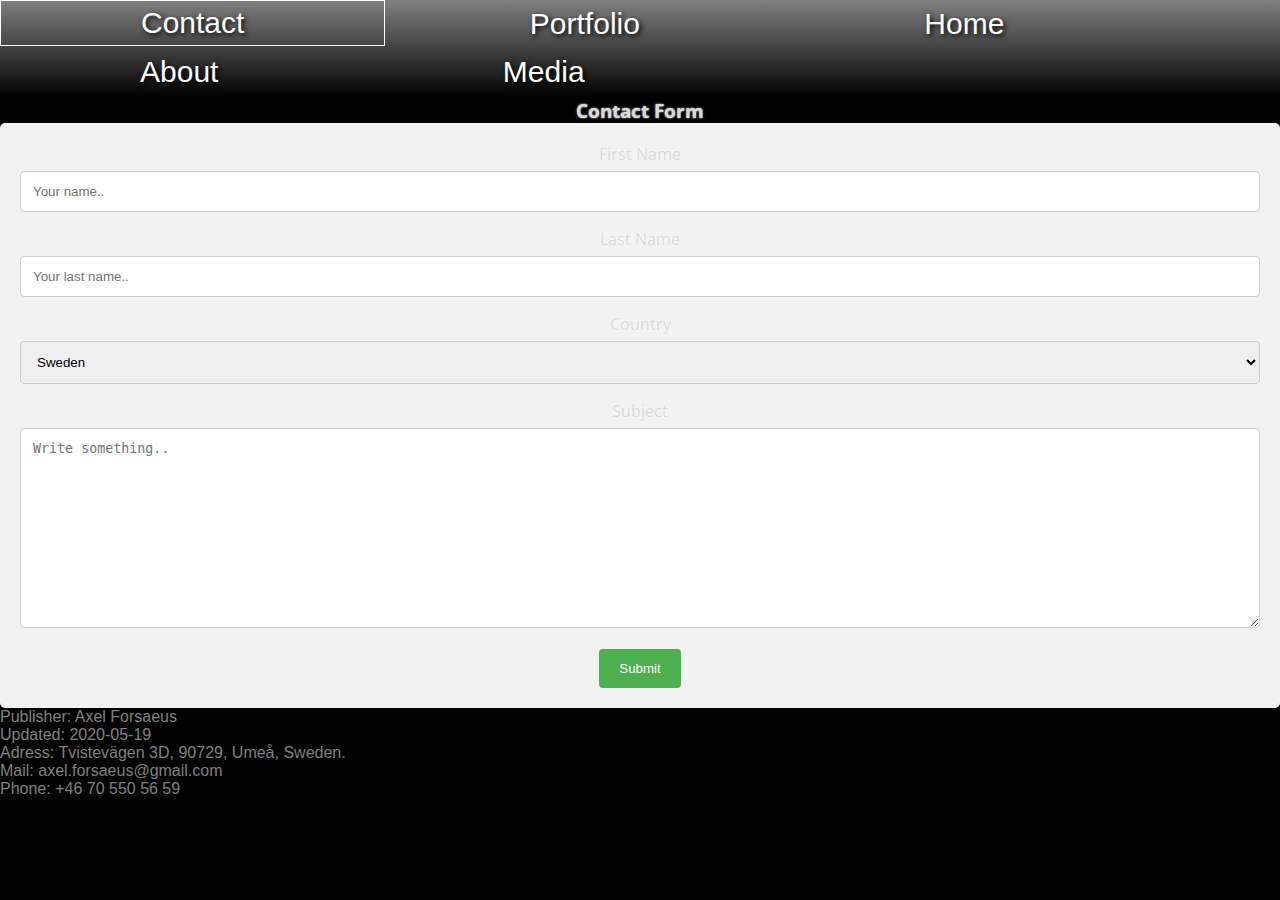
<file: contact.html>
<!DOCTYPE html>
<html lang="en">
  <head>
    <meta http-equiv="content-type" content=text/html; charset="utf-8">
    <meta name="keywords" content="DJ, Axelerate, Axel Fuji Forsaeus, Axel Forsaeus">
    <meta name="description" content="Portfolio for the artist Axelerate">
    <meta name="author" content="Axel Forsaeus">
    <meta http-equiv="refresh" content="30">
    <meta name="viewport" content="width=device-width, initial-scale=1.0">
    <link rel="stylesheet" href="stylesheet.css" type="text/css" />
      <link href="https://fonts.googleapis.com/css?family=Open+Sans" rel="stylesheet">
    <title>Axelerate: Contact</title>
    <style>
      body {font-family: Arial, Helvetica, sans-serif;}
      * {box-sizing: border-box;}
      input[type=text], select, textarea {
      width: 100%;
      padding: 12px;
      border: 1px solid #ccc;
      border-radius: 4px;
      box-sizing: border-box;
      margin-top: 6px;
      margin-bottom: 16px;
      resize: vertical;
      }
      input[type=submit] {
      background-color: #4CAF50;
      color: white;
      padding: 12px 20px;
      border: none;
      border-radius: 4px;
      cursor: pointer;
      }
      input[type=submit]:hover {
      background-color: #45a049;
      }
      .container {
      border-radius: 5px;
      background-color: #f2f2f2;
      padding: 20px;
      }
    </style>
  </head>
  <body>
      
<header>
      <!--Menu which is-->
        <div>
        <ul class="main-nav">
         <li><a href="contact.html">Contact</a></li>
         <li><a href="portfolio.html">Portfolio</a></li>
         <li><a href="index.html">Home</a></li>
         <li><a href="about.html">About</a></li>
         <li><a href="media.html">Media</a></li>
        </ul>
        </div>
           
      </header> 
    <div class="segment">
      <h3>Contact Form</h3>
      <div class="container">
        <form action="/action_page.php">
          <label for="fname">First Name</label>
          <input type="text" id="fname" name="firstname" placeholder="Your name..">
          <label for="lname">Last Name</label>
          <input type="text" id="lname" name="lastname" placeholder="Your last name..">
          <label for="country">Country</label>
          <select id="country" name="country">
            <option value="Sweden">Sweden</option>
            <option value="Norway">Norway</option>
            <option value="Finland">Finland</option>
               <option value="Denmark">Denmark</option>
          </select>
          <label for="subject">Subject</label>
          <textarea id="subject" name="subject" placeholder="Write something.." style="height:200px"></textarea>
          <input type="submit" value="Submit">
        </form>
      </div>
    </div>
<div class="fotnot">
            <p>Publisher: Axel Forsaeus</p>
            <p>Updated: 2020-05-19</p>
            <p>Adress: Tvistevägen 3D, 90729, Umeå, Sweden.</p>
            <p>Mail: axel.forsaeus@gmail.com</p>
            <p>Phone: +46 70 550 56 59</p>
       </div>
  </body>
</html>
</file>
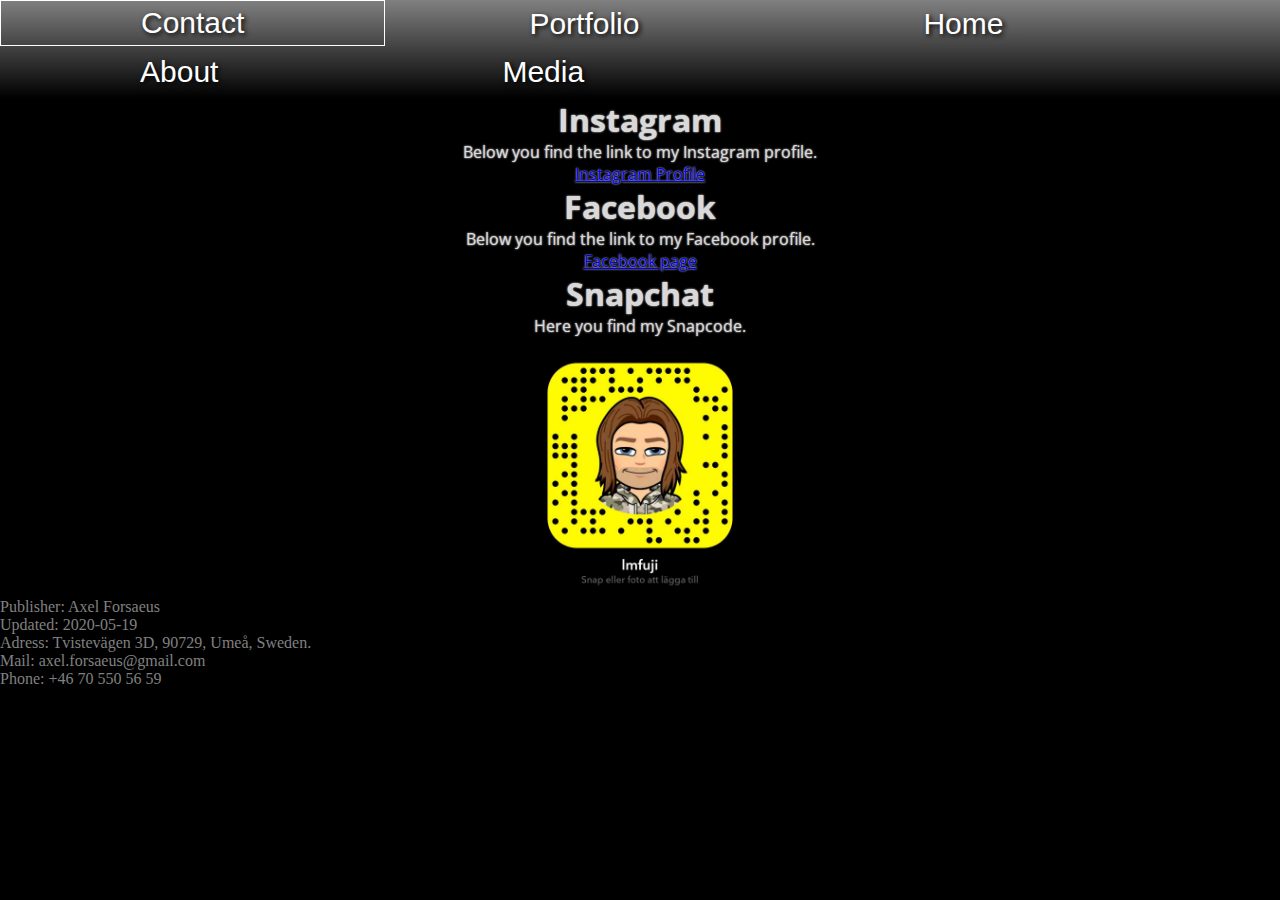
<file: media.html>
<!DOCTYPE html>
<html lang="en">
   <head>
      <meta http-equiv="content-type" content=text/html; charset="utf-8">
      <meta name="keywords" content="DJ, Axelerate, Axel Fuji Forsaeus, Axel Forsaeus">
      <meta name="description" content="Portfolio for the artist Axelerate">
      <meta name="author" content="Axel Forsaeus">
      <meta http-equiv="refresh" content="30">
      <meta name="viewport" content="width=device-width, initial-scale=1.0">
      <link rel="stylesheet" href="stylesheet.css" type="text/css" />
       <link href="https://fonts.googleapis.com/css?family=Open+Sans" rel="stylesheet">
      <title>Axelerate: Media</title>
   </head>
   <body>
           
<header>
      <!--Menu which is-->
        <div>
        <ul class="main-nav">
         <li><a href="contact.html">Contact</a></li>
         <li><a href="portfolio.html">Portfolio</a></li>
         <li><a href="index.html">Home</a></li>
         <li><a href="about.html">About</a></li>
         <li><a href="media.html">Media</a></li>
        </ul>
        </div>
           
        <header>
      <div class="segment">
         <h1>Instagram</h1>
            <p>Below you find the link to my Instagram profile.</p>
           <a href="https://www.instagram.com/imaxelerate">Instagram Profile</a>
          <h1>Facebook</h1>
          <p>Below you find the link to my Facebook profile.</p>
          <a href="https://www.facebook.com/Prod-by-Axel-Fuji-Forsaeus-2017780451821040/">Facebook page</a>
          <h1>Snapchat</h1>
          <p>Here you find my Snapcode.</p>
          <img src="snapcode.jpg" alt="snapcode" style="width:20%">
       </div>
           <div class="fotnot">
            <p>Publisher: Axel Forsaeus</p>
            <p>Updated: 2020-05-19</p>
            <p>Adress: Tvistevägen 3D, 90729, Umeå, Sweden.</p>
            <p>Mail: axel.forsaeus@gmail.com</p>
            <p>Phone: +46 70 550 56 59</p>
       </div>
   </body>
</html>
</file>
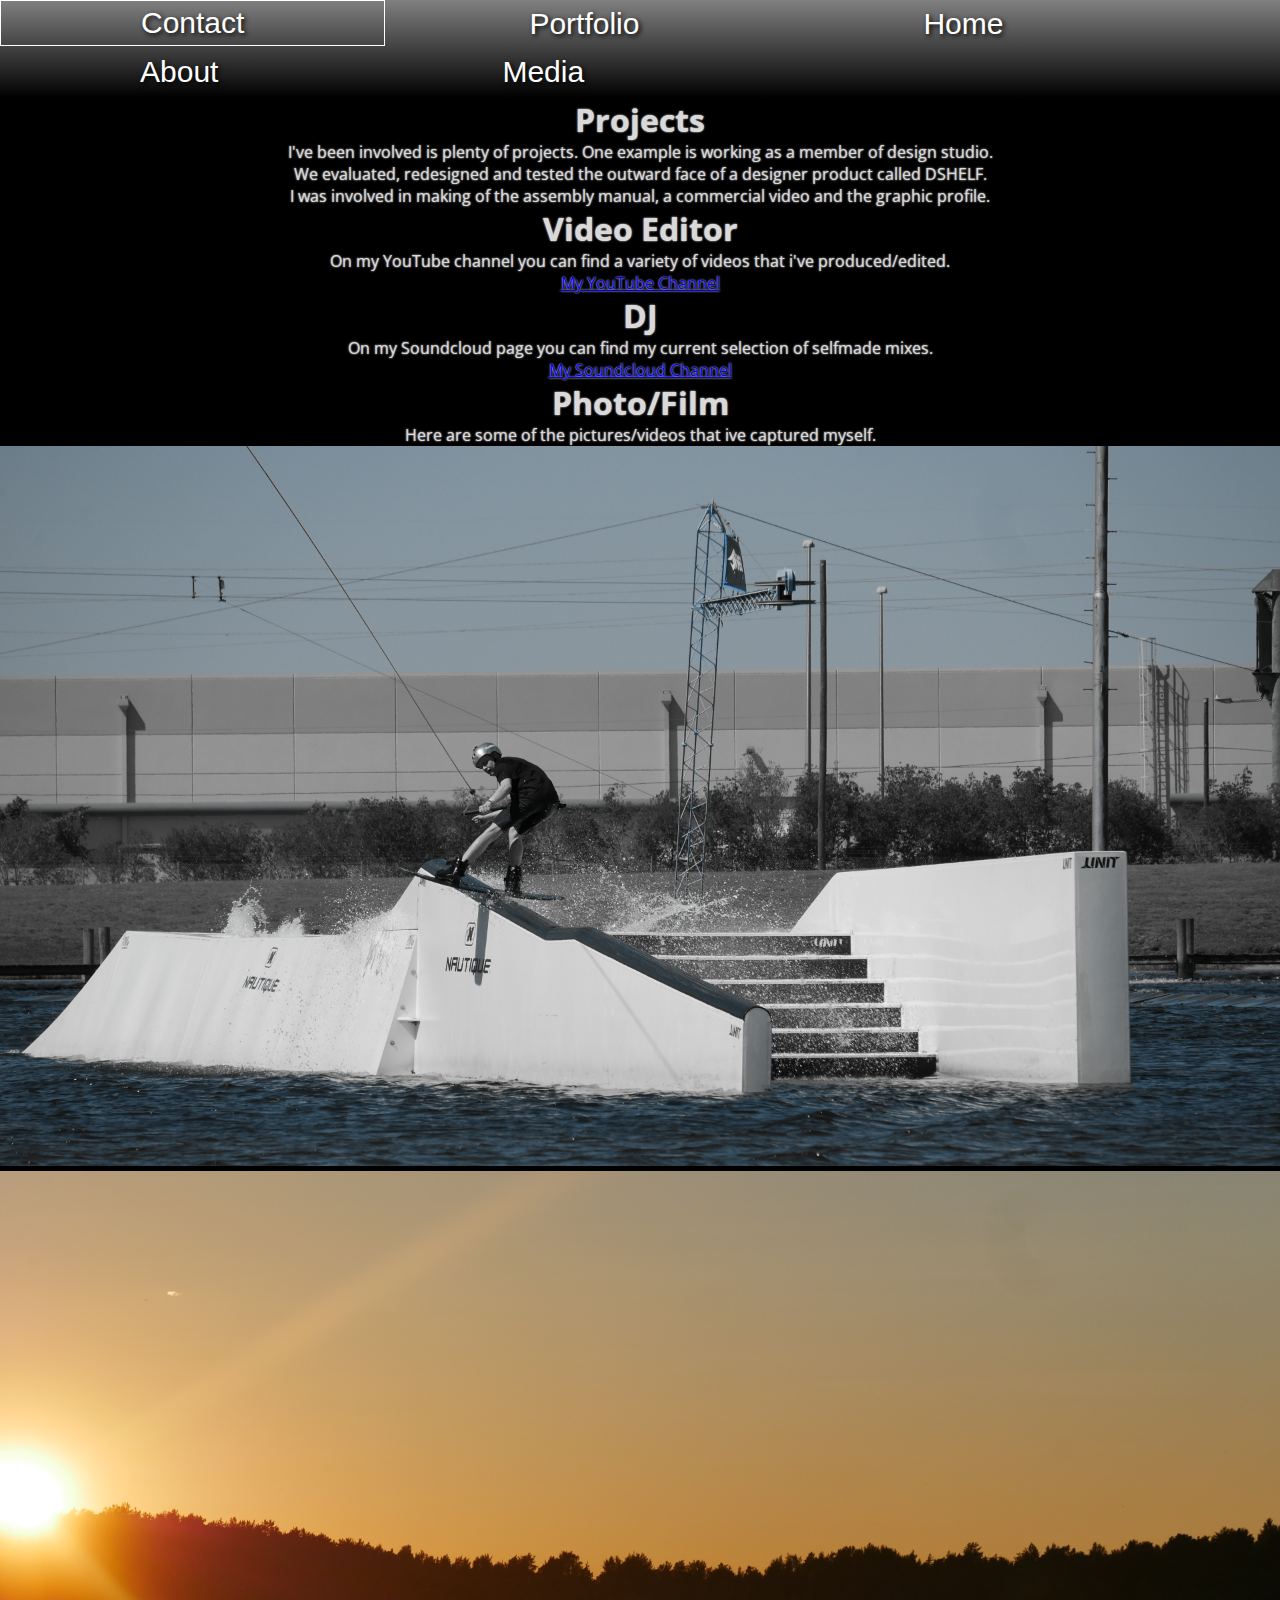
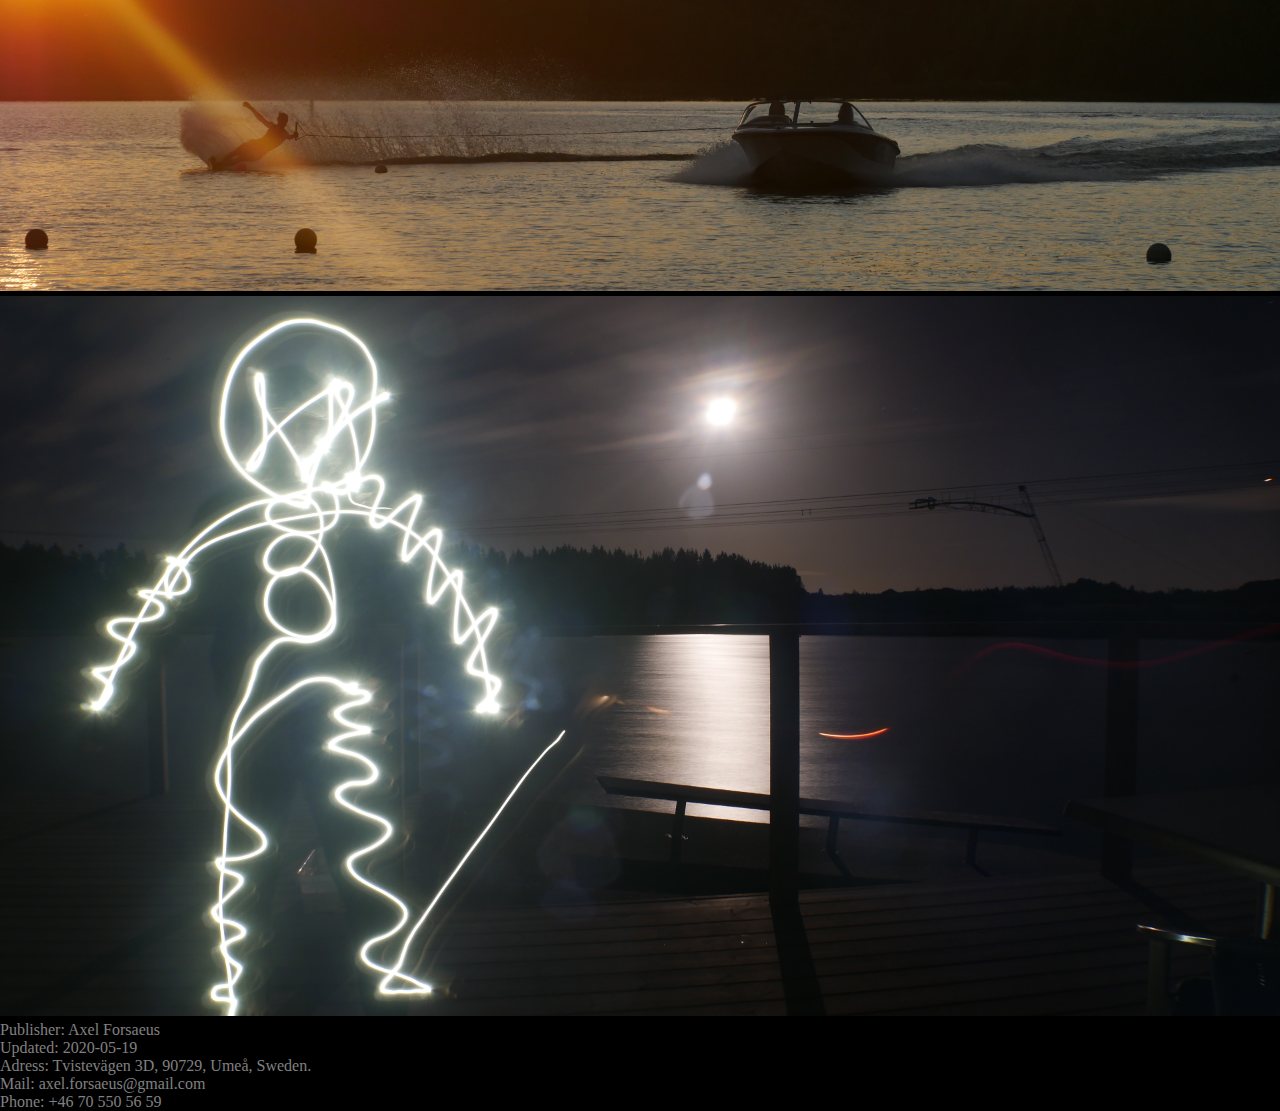
<file: portfolio.html>
<!DOCTYPE html>
<html lang="en">
   <head>
      <meta http-equiv="content-type" content=text/html; charset="utf-8">
      <meta name="keywords" content="DJ, Axelerate, Axel Fuji Forsaeus, Axel Forsaeus">
      <meta name="description" content="Portfolio for the artist Axelerate">
      <meta name="author" content="Axel Forsaeus">
      <meta http-equiv="refresh" content="30">
      <meta name="viewport" content="width=device-width, initial-scale=1.0">
      <link rel="stylesheet" href="stylesheet.css" type="text/css" />
       <link href="https://fonts.googleapis.com/css?family=Open+Sans" rel="stylesheet">
      <title>Axelerate: Portfolio</title>
   </head>
   <body>
        
<header>
      <!--Menu which is-->
        <div>
        <ul class="main-nav">
         <li><a href="contact.html">Contact</a></li>
         <li><a href="portfolio.html">Portfolio</a></li>
         <li><a href="index.html">Home</a></li>
         <li><a href="about.html">About</a></li>
         <li><a href="media.html">Media</a></li>
        </ul>
        </div>
           
        <header>
      <div class="segment">
          <h1>Projects</h1>
            <p>I've been involved is plenty of projects. One example is working as a member of design studio.<br> We evaluated, redesigned and tested the outward face of a designer product called DSHELF. <br>I was involved in making of the assembly manual, a commercial video and the graphic profile.</p>
         <h1>Video Editor</h1>
            <p>On my YouTube channel you can find a variety of videos that i've produced/edited.</p>
            <a href="https://www.youtube.com/user/xFujiZ">My YouTube Channel</a>
          <h1>DJ</h1>
          <p>On my Soundcloud page you can find my current selection of selfmade mixes.</p>
           <a href="https://soundcloud.com/axel-fuji-forsaeus">My Soundcloud Channel</a>
          <h1>Photo/Film</h1>
          <p>Here are some of the pictures/videos that ive captured myself.</p>
          <img src="P1160453.JPG" alt="P1160453" style="width:100%">
          <img src="P1250725.JPG" alt="P1250725" style="width:100%"> 
          <img src="P1270177.JPG" alt="P1270177" style="width:100%">
       </div>
            <div class="fotnot">
            <p>Publisher: Axel Forsaeus</p>
            <p>Updated: 2020-05-19</p>
            <p>Adress: Tvistevägen 3D, 90729, Umeå, Sweden.</p>
            <p>Mail: axel.forsaeus@gmail.com</p>
            <p>Phone: +46 70 550 56 59</p>
       </div>
   </body>
</html>
</file>
<file: stylesheet.css>
*
{
    margin: 0;
    padding: 0;
}

.main-nav {
  width: 100%;
    overflow: auto;
}

.main-nav {
    background-image: linear-gradient(grey, black);
}

.main-nav a {
  float: left;
  display: block;
  color: white;
  text-align: center;
  padding: 14px 16px;
  text-decoration: none;
  font-size: 17px;
}

.main-nav li {
    display: inline-block;
}

.main-nav li a {
    color: white;
    text-decoration: none;
    padding: 5px 140px;
    font-family: "Impact", sans-serif;
    font-size: 30px;
    text-shadow: 2px 2px 5px black;
}

.main-nav li a:hover {
    border: 1px solid white;
}

.segment {
    margin-top: 0px;
    background: black;
    color: #d9d9d9;
    text-shadow: 0px 0px 2px white;
    list-style: none;
    text-align: center;
    font-family: 'Open Sans', sans-serif;
    
}

video {
    border: 0px;
    margin: 0px;
}

body {
    background: black;
}

.fotnot {
    color: grey;
    margin: none;
}
#slide {
  color: white;
}
</file>
